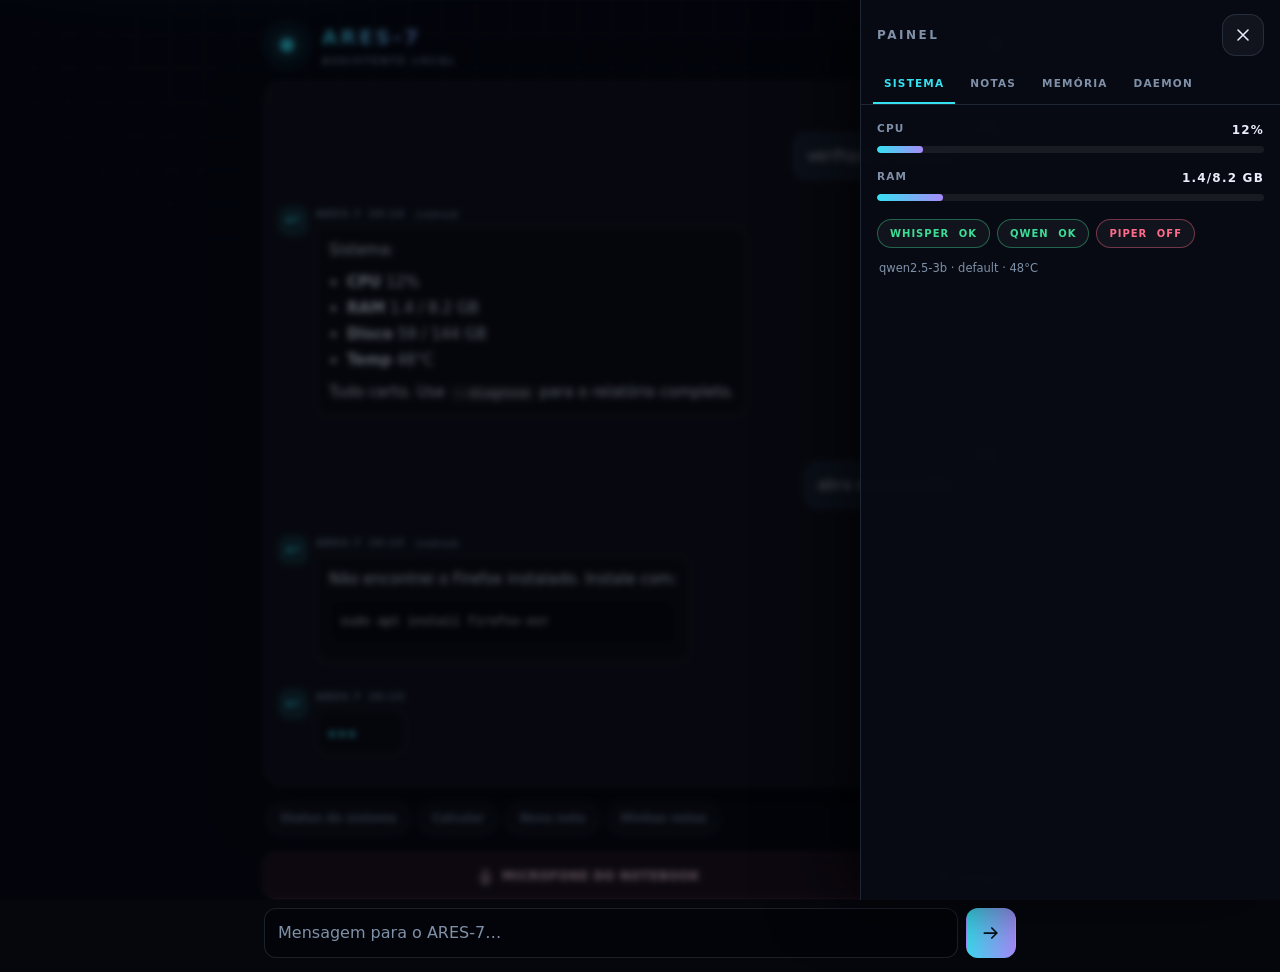
<file: tests/web_preview.html>
<!DOCTYPE html>
<html lang="pt-BR">
<head>
<meta charset="utf-8">
<meta name="viewport" content="width=device-width, initial-scale=1">
<title>Preview — ARES-7 web</title>
<link rel="stylesheet" href="../web/style.css">
</head>
<body>
<div class="aurora" aria-hidden="true"></div>
<div class="grid-bg" aria-hidden="true"></div>

<header class="topbar">
  <div class="brand">
    <div class="orb" data-state="ready"><span class="orb-ring"></span><span class="orb-pulse"></span><span class="orb-core"></span></div>
    <div class="brand-text"><h1>ARES-7</h1><small>ASSISTENTE LOCAL</small></div>
  </div>
  <button class="icon-btn" aria-label="Abrir painel">
    <svg viewBox="0 0 24 24" aria-hidden="true"><path d="M4 7h16M4 12h16M4 17h16"/></svg>
  </button>
</header>

<main id="chat">
  <article class="msg user">
    <div class="msg-avatar">EU</div>
    <div class="msg-col">
      <div class="msg-head"><span>VOCÊ</span><span>20:14</span></div>
      <div class="msg-body">verifique o sistema</div>
    </div>
  </article>

  <article class="msg ares">
    <div class="msg-avatar">A7</div>
    <div class="msg-col">
      <div class="msg-head"><span>ARES-7</span><span>20:14</span><button class="msg-copy">COPIAR</button></div>
      <div class="msg-body"><p>Sistema:</p><ul><li><strong>CPU</strong> 12%</li><li><strong>RAM</strong> 1.4 / 8.2 GB</li><li><strong>Disco</strong> 59 / 144 GB</li><li><strong>Temp</strong> 48°C</li></ul><p>Tudo certo. Use <code>--diagnose</code> para o relatório completo.</p></div>
    </div>
  </article>

  <article class="msg user">
    <div class="msg-avatar">EU</div>
    <div class="msg-col">
      <div class="msg-head"><span>VOCÊ</span><span>20:15</span></div>
      <div class="msg-body">abra o navegador</div>
    </div>
  </article>

  <article class="msg ares">
    <div class="msg-avatar">A7</div>
    <div class="msg-col">
      <div class="msg-head"><span>ARES-7</span><span>20:15</span><button class="msg-copy">COPIAR</button></div>
      <div class="msg-body"><p>Não encontrei o Firefox instalado. Instale com:</p><pre><code>sudo apt install firefox-esr</code></pre></div>
    </div>
  </article>

  <article class="msg ares">
    <div class="msg-avatar">A7</div>
    <div class="msg-col">
      <div class="msg-head"><span>ARES-7</span><span>20:15</span></div>
      <div class="msg-body"><span class="typing"><i></i><i></i><i></i></span></div>
    </div>
  </article>
</main>

<div class="chips">
  <button class="chip">Status do sistema</button>
  <button class="chip">Calcular</button>
  <button class="chip">Nova nota</button>
  <button class="chip">Minhas notas</button>
</div>

<section id="controls">
  <div class="mic-row">
    <button class="btn btn-mic">
      <svg class="mic-ico" viewBox="0 0 24 24"><path d="M12 3a3 3 0 0 0-3 3v6a3 3 0 0 0 6 0V6a3 3 0 0 0-3-3Z"/><path d="M5 11v1a7 7 0 0 0 14 0v-1M12 19v3M8 22h8"/></svg>
      <span class="mic-label">MICROFONE DO NOTEBOOK</span>
    </button>
    <button class="btn btn-ghost">
      <svg class="mic-ico" viewBox="0 0 24 24"><path d="M12 3a3 3 0 0 0-3 3v6a3 3 0 0 0 6 0V6a3 3 0 0 0-3-3Z"/><path d="M5 11v1a7 7 0 0 0 14 0v-1M12 19v3M8 22h8"/><path d="M3 4l18 16"/></svg>
      <span class="mic-label">DITAR</span>
    </button>
  </div>
  <div class="text-row">
    <input type="text" placeholder="Mensagem para o ARES-7…">
    <button class="btn btn-send"><svg viewBox="0 0 24 24"><path d="M4 12h15M13 6l6 6-6 6"/></svg></button>
  </div>
</section>

<div class="scrim"></div>
<aside class="panel is-open">
  <div class="panel-head"><h2>PAINEL</h2>
    <button class="icon-btn"><svg viewBox="0 0 24 24"><path d="M6 6l12 12M18 6L6 18"/></svg></button>
  </div>
  <nav class="tabs">
    <button class="tab is-active">SISTEMA</button><button class="tab">NOTAS</button>
    <button class="tab">MEMÓRIA</button><button class="tab">DAEMON</button>
  </nav>
  <div class="panel-body">
    <section class="tab-pane is-active">
      <div class="gauge"><div class="gauge-head"><span>CPU</span><b>12%</b></div><div class="bar"><i style="width:12%"></i></div></div>
      <div class="gauge"><div class="gauge-head"><span>RAM</span><b>1.4/8.2 GB</b></div><div class="bar"><i style="width:17%"></i></div></div>
      <div class="chips-state">
        <span class="pill ok">WHISPER <b>OK</b></span>
        <span class="pill ok">QWEN <b>OK</b></span>
        <span class="pill bad">PIPER <b>OFF</b></span>
      </div>
      <p class="hint">qwen2.5-3b · default · 48°C</p>
    </section>
  </div>
</aside>
</body>
</html>
</file>
<file: web/style.css>
/* ARES-7 — interface móvel. Sem dependências externas. */
*, *::before, *::after { box-sizing: border-box }

:root {
  color-scheme: dark;
  --bg: #05070d;
  --bg-2: #0a0e18;
  --surface: rgba(255, 255, 255, .045);
  --surface-2: rgba(255, 255, 255, .075);
  --line: rgba(148, 180, 220, .16);
  --line-strong: rgba(148, 180, 220, .3);
  --cyan: #35e0f0;
  --cyan-soft: rgba(53, 224, 240, .14);
  --violet: #a78bfa;
  --green: #3ddc97;
  --amber: #ffb454;
  --red: #ff6b8a;
  --text: #e8eefb;
  --muted: #7f90a8;
  --radius: 18px;
  --radius-sm: 12px;
  --shadow: 0 18px 50px rgba(0, 0, 0, .55);
  --ease: cubic-bezier(.22, .68, .36, 1);
}

html { -webkit-text-size-adjust: 100% }

body {
  margin: 0;
  min-height: 100dvh;
  display: flex;
  flex-direction: column;
  gap: 12px;
  padding: calc(10px + env(safe-area-inset-top)) 14px calc(14px + env(safe-area-inset-bottom));
  background: var(--bg);
  color: var(--text);
  font-family: ui-sans-serif, system-ui, -apple-system, "Segoe UI", Roboto, "Helvetica Neue", sans-serif;
  font-size: 15px;
  line-height: 1.5;
  overflow-x: hidden;
}

/* ---- fundo animado ---- */
.aurora {
  position: fixed;
  inset: -30% -10% auto -10%;
  height: 70vh;
  z-index: -2;
  background:
    radial-gradient(48% 42% at 22% 18%, rgba(53, 224, 240, .16), transparent 68%),
    radial-gradient(44% 40% at 82% 8%, rgba(167, 139, 250, .14), transparent 66%),
    radial-gradient(60% 50% at 50% 0%, rgba(61, 220, 151, .07), transparent 70%);
  filter: blur(14px);
  animation: drift 26s var(--ease) infinite alternate;
}
.grid-bg {
  position: fixed;
  inset: 0;
  z-index: -1;
  background-image:
    linear-gradient(rgba(120, 170, 220, .045) 1px, transparent 1px),
    linear-gradient(90deg, rgba(120, 170, 220, .045) 1px, transparent 1px);
  background-size: 34px 34px;
  mask-image: radial-gradient(120% 78% at 50% 0%, #000 22%, transparent 78%);
  -webkit-mask-image: radial-gradient(120% 78% at 50% 0%, #000 22%, transparent 78%);
  pointer-events: none;
}
@keyframes drift {
  from { transform: translate3d(-2%, 0, 0) scale(1) }
  to   { transform: translate3d(2%, 3%, 0) scale(1.08) }
}

/* ---- topo ---- */
.topbar {
  display: flex;
  align-items: center;
  justify-content: space-between;
  gap: 12px;
  flex: 0 0 auto;
}
.brand { display: flex; align-items: center; gap: 12px; min-width: 0 }
.brand-text { min-width: 0 }
h1 {
  margin: 0;
  font-size: 20px;
  font-weight: 800;
  letter-spacing: 3px;
  background: linear-gradient(96deg, var(--cyan), var(--violet));
  -webkit-background-clip: text;
  background-clip: text;
  color: transparent;
}
.brand-text small {
  display: block;
  color: var(--muted);
  font-size: 9.5px;
  font-weight: 700;
  letter-spacing: 2px;
  margin-top: 2px;
}

/* ---- orbe de estado ---- */
.orb {
  position: relative;
  width: 46px;
  height: 46px;
  flex: 0 0 auto;
  display: grid;
  place-items: center;
}
.orb-ring, .orb-pulse, .orb-core {
  position: absolute;
  border-radius: 50%;
}
.orb-ring {
  inset: 0;
  border: 1.5px solid var(--cyan);
  opacity: .35;
}
.orb-pulse {
  inset: 7px;
  border: 1.5px dashed var(--cyan);
  opacity: .5;
  animation: spin 9s linear infinite;
}
.orb-core {
  inset: 16px;
  background: var(--cyan);
  box-shadow: 0 0 18px var(--cyan);
  animation: breathe 3.2s var(--ease) infinite;
}
.orb[data-state="listening"] .orb-ring,
.orb[data-state="listening"] .orb-pulse { border-color: var(--red); }
.orb[data-state="listening"] .orb-core { background: var(--red); box-shadow: 0 0 20px var(--red); animation: throb .9s ease-in-out infinite; }
.orb[data-state="processing"] .orb-ring,
.orb[data-state="processing"] .orb-pulse { border-color: var(--amber); }
.orb[data-state="processing"] .orb-core { background: var(--amber); box-shadow: 0 0 20px var(--amber); animation: throb .6s linear infinite; }
.orb[data-state="speaking"] .orb-ring,
.orb[data-state="speaking"] .orb-pulse { border-color: var(--green); }
.orb[data-state="speaking"] .orb-core { background: var(--green); box-shadow: 0 0 20px var(--green); animation: throb .5s ease-in-out infinite; }
.orb[data-state="error"] .orb-ring,
.orb[data-state="error"] .orb-pulse { border-color: var(--red); }
.orb[data-state="error"] .orb-core { background: var(--red); box-shadow: 0 0 20px var(--red); }
@keyframes spin { to { transform: rotate(360deg) } }
@keyframes breathe { 0%, 100% { transform: scale(1); opacity: .95 } 50% { transform: scale(.82); opacity: .7 } }
@keyframes throb { 0%, 100% { transform: scale(1) } 50% { transform: scale(.7) } }

.icon-btn {
  width: 42px;
  height: 42px;
  display: grid;
  place-items: center;
  border-radius: 14px;
  border: 1px solid var(--line);
  background: var(--surface);
  color: var(--text);
  cursor: pointer;
  transition: background .2s var(--ease), border-color .2s var(--ease);
}
.icon-btn:active { background: var(--surface-2) }
.icon-btn svg { width: 20px; height: 20px; fill: none; stroke: currentColor; stroke-width: 1.9; stroke-linecap: round }

/* ---- cartões e controles ---- */
.card {
  background: var(--surface);
  border: 1px solid var(--line);
  border-radius: var(--radius);
  backdrop-filter: blur(14px);
  -webkit-backdrop-filter: blur(14px);
  box-shadow: var(--shadow);
}
.connect-card { padding: 14px; flex: 0 0 auto; }
.connect-label { display: block; font-size: 11px; font-weight: 700; letter-spacing: 1.4px; color: var(--muted); margin-bottom: 8px }
.connect-row { display: flex; gap: 8px }

input {
  min-width: 0;
  flex: 1;
  background: rgba(0, 0, 0, .3);
  border: 1px solid var(--line);
  border-radius: var(--radius-sm);
  color: var(--text);
  padding: 12px 13px;
  font: inherit;
  font-size: 16px;
  transition: border-color .2s var(--ease), box-shadow .2s var(--ease);
}
input::placeholder { color: var(--muted) }
input:focus {
  outline: none;
  border-color: var(--cyan);
  box-shadow: 0 0 0 3px var(--cyan-soft);
}

.btn {
  border: 1px solid var(--line);
  background: var(--surface);
  color: var(--text);
  border-radius: var(--radius-sm);
  padding: 11px 14px;
  font: inherit;
  font-size: 12px;
  font-weight: 800;
  letter-spacing: .6px;
  cursor: pointer;
  touch-action: manipulation;
  transition: transform .12s var(--ease), background .2s var(--ease), border-color .2s var(--ease), opacity .2s;
}
.btn:active { transform: scale(.97) }
.btn:disabled { opacity: .45; cursor: default }
.btn-primary {
  background: linear-gradient(96deg, rgba(53, 224, 240, .22), rgba(167, 139, 250, .22));
  border-color: rgba(53, 224, 240, .45);
  color: #dffaff;
}
.btn-quiet { font-size: 10.5px; padding: 9px 11px; color: var(--muted); background: transparent }
.btn-send {
  min-width: 48px;
  display: grid;
  place-items: center;
  background: linear-gradient(96deg, var(--cyan), var(--violet));
  border-color: transparent;
  color: #04121a;
}
.btn-send svg { width: 20px; height: 20px; fill: none; stroke: currentColor; stroke-width: 2.1; stroke-linecap: round; stroke-linejoin: round }
.btn-mic {
  flex: 1;
  display: flex;
  align-items: center;
  justify-content: center;
  gap: 8px;
  color: #ffd7e0;
  border-color: rgba(255, 107, 138, .35);
  background: rgba(255, 107, 138, .1);
}
.btn-ghost { flex: 0 0 auto; color: var(--muted) }
.mic-ico { width: 17px; height: 17px; fill: none; stroke: currentColor; stroke-width: 1.8; stroke-linecap: round; stroke-linejoin: round; flex: 0 0 auto }
.is-listening {
  background: rgba(255, 107, 138, .26) !important;
  border-color: var(--red) !important;
  color: #fff !important;
  animation: pulse 1.1s ease-in-out infinite;
}
@keyframes pulse { 50% { opacity: .55 } }

.hint { color: var(--muted); font-size: 11.5px; line-height: 1.55; margin: 8px 2px 0 }
.hint code { font-family: ui-monospace, Menlo, monospace; font-size: 11px; background: rgba(255,255,255,.07); padding: 1px 5px; border-radius: 6px }

/* ---- conversa ---- */
#chat {
  flex: 1 1 auto;
  min-height: 210px;
  display: flex;
  flex-direction: column;
  overflow-y: auto;
  overscroll-behavior: contain;
  -webkit-overflow-scrolling: touch;
  padding: 16px 14px;
  margin: 0;
  background: var(--surface);
  border: 1px solid var(--line);
  border-radius: var(--radius);
  backdrop-filter: blur(14px);
  -webkit-backdrop-filter: blur(14px);
  box-shadow: var(--shadow);
}
.welcome { text-align: center; color: var(--muted); padding: 34px 10px; margin: auto 0 }
.welcome-mark {
  width: 62px;
  height: 62px;
  margin: 0 auto 16px;
  display: grid;
  place-items: center;
  border-radius: 20px;
  font-size: 22px;
  font-weight: 900;
  letter-spacing: 2px;
  color: var(--cyan);
  background: var(--cyan-soft);
  border: 1px solid rgba(53, 224, 240, .35);
  box-shadow: 0 0 30px rgba(53, 224, 240, .18);
}
.welcome strong { color: var(--text); display: block; margin-bottom: 6px }
.welcome p { font-size: 13px; line-height: 1.6; margin: 0 }

.msg {
  display: flex;
  gap: 9px;
  margin: 14px 0;
  animation: rise .28s var(--ease);
}
@keyframes rise { from { opacity: 0; transform: translateY(8px) } to { opacity: 1; transform: none } }
.msg-avatar {
  width: 28px;
  height: 28px;
  flex: 0 0 auto;
  display: grid;
  place-items: center;
  border-radius: 9px;
  font-size: 9.5px;
  font-weight: 900;
  letter-spacing: .5px;
}
.msg.user { flex-direction: row-reverse }
.msg.user .msg-avatar { background: rgba(109, 179, 255, .16); color: #8cc4ff; border: 1px solid rgba(109, 179, 255, .3) }
.msg.ares .msg-avatar { background: var(--cyan-soft); color: var(--cyan); border: 1px solid rgba(53, 224, 240, .3) }
.msg-col { min-width: 0; max-width: 84% }
.msg.user .msg-col { display: flex; flex-direction: column; align-items: flex-end }
.msg-head {
  display: flex;
  align-items: center;
  gap: 7px;
  font-size: 9.5px;
  font-weight: 800;
  letter-spacing: 1.2px;
  color: var(--muted);
  margin-bottom: 5px;
}
.msg.user .msg-head { flex-direction: row-reverse }
.msg-body {
  background: rgba(0, 0, 0, .28);
  border: 1px solid var(--line);
  border-radius: 4px 14px 14px 14px;
  padding: 10px 12px;
  font-size: 14.5px;
  line-height: 1.6;
  overflow-wrap: anywhere;
  white-space: normal;
}
.msg.user .msg-body {
  border-radius: 14px 4px 14px 14px;
  background: rgba(109, 179, 255, .12);
  border-color: rgba(109, 179, 255, .26);
}
.msg.ares .msg-body { color: var(--text) }
.msg-copy {
  border: none;
  background: none;
  color: var(--muted);
  font-size: 9.5px;
  font-weight: 700;
  letter-spacing: 1px;
  cursor: pointer;
  padding: 2px 4px;
  border-radius: 6px;
}
.msg-copy:active { color: var(--cyan) }
.msg-body p { margin: 0 0 8px }
.msg-body p:last-child { margin-bottom: 0 }
/* O container preserva as quebras do texto puro, mas os blocos gerados
   pelo markdown nao podem herdar isso (as indentacoes do HTML viravam
   linhas em brancoGigantes). */
.msg-body p, .msg-body ul, .msg-body ol, .msg-body li { white-space: normal }
.msg-body ul { margin: 4px 0 8px; padding-left: 18px }
.msg-body li { margin: 2px 0 }
.msg-body li p { margin: 0 }
.msg-body code {
  font-family: ui-monospace, Menlo, monospace;
  font-size: 12.5px;
  background: rgba(255, 255, 255, .08);
  padding: 1.5px 5px;
  border-radius: 6px;
}
.msg-body pre {
  background: rgba(0, 0, 0, .45);
  border: 1px solid var(--line);
  border-radius: 10px;
  padding: 10px;
  overflow-x: auto;
  margin: 6px 0;
  white-space: pre;
}
.msg-body pre code { background: none; padding: 0 }
.msg-body a { color: var(--cyan) }

.typing { display: inline-flex; gap: 4px; align-items: center; height: 18px }
.typing i {
  width: 6px;
  height: 6px;
  border-radius: 50%;
  background: var(--cyan);
  animation: bounce 1.1s infinite;
}
.typing i:nth-child(2) { animation-delay: .16s }
.typing i:nth-child(3) { animation-delay: .32s }
@keyframes bounce { 0%, 60%, 100% { transform: translateY(0); opacity: .4 } 30% { transform: translateY(-5px); opacity: 1 } }

/* ---- chips ---- */
.chips {
  display: flex;
  gap: 7px;
  overflow-x: auto;
  scrollbar-width: none;
  padding: 2px 2px 4px;
  flex: 0 0 auto;
  scroll-snap-type: x proximity;
}
.chips::-webkit-scrollbar { display: none }
.chip {
  flex: 0 0 auto;
  scroll-snap-align: start;
  border: 1px solid var(--line);
  background: var(--surface);
  color: var(--muted);
  border-radius: 999px;
  padding: 7px 13px;
  font: inherit;
  font-size: 11.5px;
  font-weight: 600;
  cursor: pointer;
  white-space: nowrap;
  transition: color .2s var(--ease), border-color .2s var(--ease), background .2s var(--ease);
}
.chip:active, .chip:hover { color: var(--cyan); border-color: rgba(53, 224, 240, .45); background: var(--cyan-soft) }

/* ---- controles ---- */
#controls { flex: 0 0 auto }
.mic-row { display: flex; gap: 8px }
.text-row { display: flex; gap: 8px; margin-top: 9px }
.action-row { display: flex; gap: 8px; margin-top: 8px }

/* ---- painel lateral ---- */
.scrim {
  position: fixed;
  inset: 0;
  z-index: 40;
  background: rgba(2, 4, 10, .6);
  backdrop-filter: blur(3px);
  -webkit-backdrop-filter: blur(3px);
  animation: fade .22s var(--ease);
}
@keyframes fade { from { opacity: 0 } to { opacity: 1 } }
.panel {
  position: fixed;
  z-index: 50;
  top: 0;
  right: 0;
  bottom: 0;
  width: min(420px, 92vw);
  display: flex;
  flex-direction: column;
  background: rgba(8, 11, 19, .96);
  border-left: 1px solid var(--line);
  box-shadow: -24px 0 60px rgba(0, 0, 0, .6);
  transform: translateX(102%);
  transition: transform .3s var(--ease);
  padding-top: env(safe-area-inset-top);
}
.panel.is-open { transform: none }
.panel-head {
  display: flex;
  align-items: center;
  justify-content: space-between;
  padding: 14px 16px 10px;
}
.panel-head h2 { margin: 0; font-size: 12px; letter-spacing: 2.5px; color: var(--muted); font-weight: 800 }
.tabs { display: flex; gap: 4px; padding: 0 12px; border-bottom: 1px solid var(--line) }
.tab {
  border: none;
  background: none;
  color: var(--muted);
  font: inherit;
  font-size: 10.5px;
  font-weight: 800;
  letter-spacing: 1.2px;
  padding: 10px 11px;
  cursor: pointer;
  border-bottom: 2px solid transparent;
  transition: color .2s var(--ease), border-color .2s var(--ease);
}
.tab.is-active { color: var(--cyan); border-bottom-color: var(--cyan) }
.panel-body { flex: 1; overflow-y: auto; padding: 16px }
.tab-pane { display: none }
.tab-pane.is-active { display: block; animation: rise .24s var(--ease) }

.gauge { margin-bottom: 16px }
.gauge-head { display: flex; justify-content: space-between; font-size: 10.5px; font-weight: 800; letter-spacing: 1.2px; color: var(--muted); margin-bottom: 7px }
.gauge-head b { color: var(--text); font-size: 12px }
.bar { height: 7px; border-radius: 99px; background: rgba(255, 255, 255, .07); overflow: hidden }
.bar i { display: block; height: 100%; width: 0; border-radius: 99px; background: linear-gradient(90deg, var(--cyan), var(--violet)); transition: width .6s var(--ease) }
.bar i.warn { background: linear-gradient(90deg, var(--amber), var(--red)) }

.chips-state { display: flex; flex-wrap: wrap; gap: 7px; margin: 18px 0 12px }
.pill {
  border: 1px solid var(--line);
  border-radius: 999px;
  padding: 6px 12px;
  font-size: 10px;
  font-weight: 800;
  letter-spacing: 1px;
  color: var(--muted);
  background: var(--surface);
}
.pill b { color: var(--text); margin-left: 5px }
.pill.ok { border-color: rgba(61, 220, 151, .4); color: var(--green) }
.pill.ok b { color: var(--green) }
.pill.bad { border-color: rgba(255, 107, 138, .4); color: var(--red) }
.pill.bad b { color: var(--red) }

.list { list-style: none; margin: 0; padding: 0 }
.list li {
  padding: 10px 12px;
  border: 1px solid var(--line);
  border-radius: var(--radius-sm);
  margin-bottom: 7px;
  font-size: 13px;
  line-height: 1.5;
  background: var(--surface);
  overflow-wrap: anywhere;
}
.list li.empty { color: var(--muted); border-style: dashed; text-align: center; font-size: 12px }
.list.log li { font-family: ui-monospace, Menlo, monospace; font-size: 11px; color: var(--muted); background: rgba(0,0,0,.28) }
.pending {
  border: 1px solid rgba(255, 180, 84, .45);
  background: rgba(255, 180, 84, .1);
  border-radius: var(--radius-sm);
  padding: 12px;
  margin-bottom: 14px;
}
.pending b { color: var(--amber); font-size: 11px; letter-spacing: 1.2px }
.pending p { margin: 6px 0 0; font-size: 12.5px }

[hidden] { display: none !important }

@media (min-width: 620px) {
  body { max-width: 780px; margin: 0 auto; padding-top: 22px; gap: 14px }
  #chat { min-height: 300px }
  .msg-body { font-size: 15px }
}
@media (max-width: 380px) {
  body { padding-left: 10px; padding-right: 10px }
  h1 { font-size: 17px; letter-spacing: 2px }
  .orb { width: 40px; height: 40px }
  .btn { padding: 10px 11px; font-size: 11px }
  .msg-col { max-width: 90% }
}
@media (prefers-reduced-motion: reduce) {
  *, *::before, *::after { animation-duration: .001ms !important; animation-iteration-count: 1 !important; transition-duration: .001ms !important }
}
</file>
